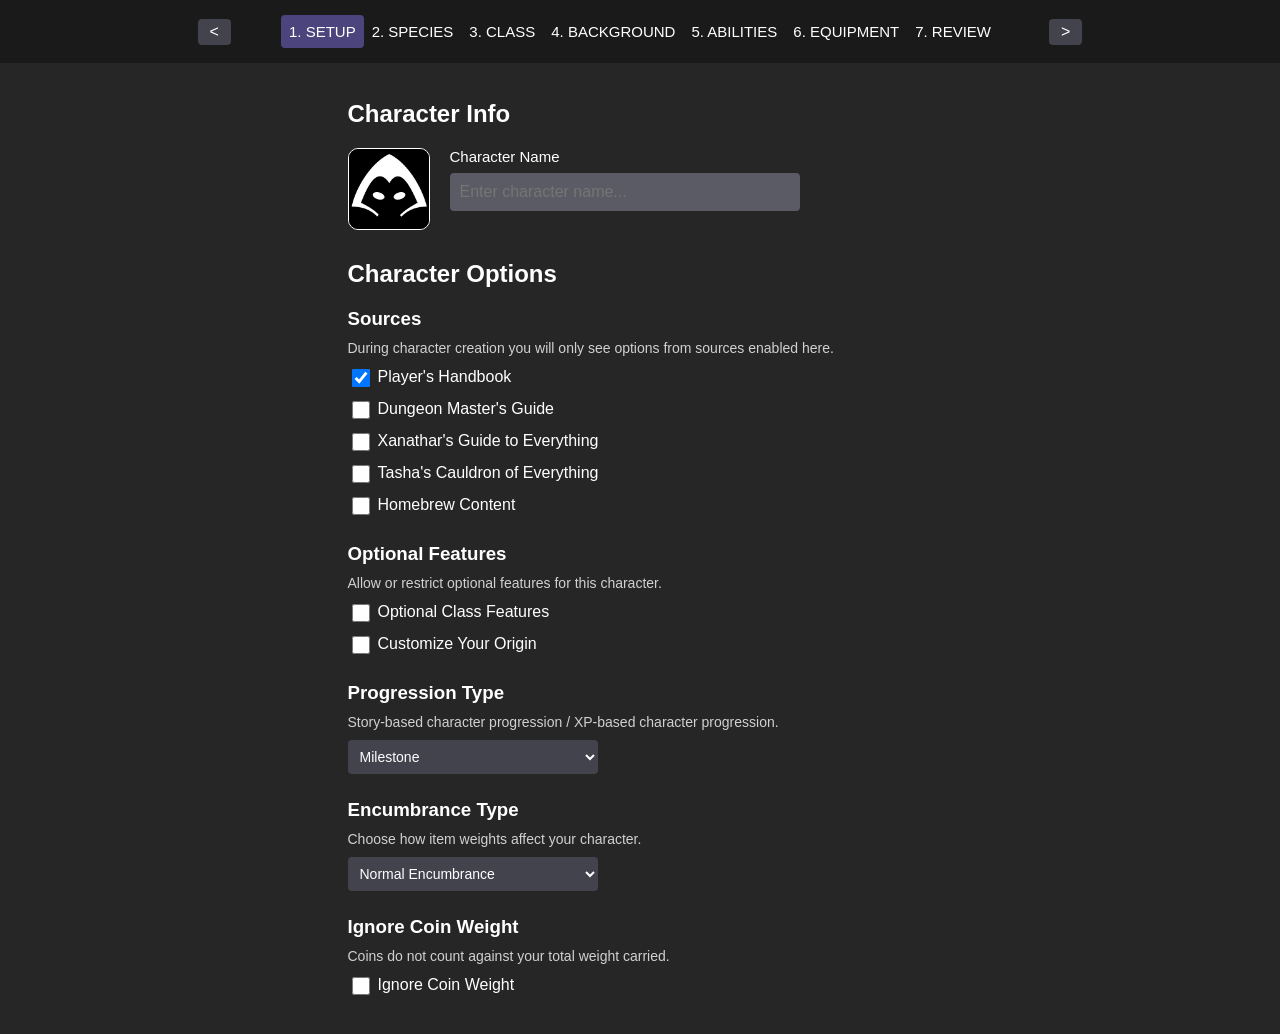
<file: index.html>
<html>

<head>

    <meta charset="UTF-8">
    <meta name="viewport" content="width=device-width, initial-scale=1.0">
    <title>D&D 5E Character Creator</title>
    <link rel="stylesheet" href="style.css">
    <script src="data/species.js" defer></script>
    <script src="main.js" defer></script>

</head>

<body>

    <nav class="stepper-nav">

        <button class="stepper-btn" id="prevBtn">&lt;</button>

        <div class="step-indicators">
            <button class="step active">1. SETUP</button>
            <button class="step">2. SPECIES</button>
            <button class="step">3. CLASS</button>
            <button class="step">4. BACKGROUND</button>
            <button class="step">5. ABILITIES</button>
            <button class="step">6. EQUIPMENT</button>
            <button class="step">7. REVIEW</button>
        </div>

        <button class="stepper-btn" id="nextBtn">&gt;</button>

    </nav>

    <main class="stepper-content">

        <section class="step-content active" id="step1">

            <h2>Character Info</h2>

                <div class="character-header">
                    <div class="portrait-container">
                        <button class="portrait-btn" id="changePortrait">
                            <img src="images/default-portrait.png" alt="Character Portrait" id="characterPortrait">
                        </button>
                        <input type="file" id="portraitUpload" accept="image/*" hidden>
                    </div>

                    <div class="name-container">
                        <label for="characterName">Character Name</label>
                        <input type="text" id="characterName" placeholder="Enter character name...">
                    </div>
                </div>

            <div class="character-options">

                <h2>Character Options</h2>

                    <h3>Sources</h3>
                        <p>During character creation you will only see options from sources enabled here.</p>

                    <div class="option-row">
                        <input type="checkbox" id="sourcePHB" checked>
                        <label for="sourcePHB">Player's Handbook</label>
                    </div>
                    <div class="option-row">
                        <input type="checkbox" id="sourceDMG">
                        <label for="sourceDMG">Dungeon Master's Guide</label>
                    </div>
                    <div class="option-row">
                        <input type="checkbox" id="sourceXGE">
                        <label for="sourceXGE">Xanathar's Guide to Everything</label>
                    </div>
                    <div class="option-row">
                        <input type="checkbox" id="sourceTCE">
                        <label for="sourceTCE">Tasha's Cauldron of Everything</label>
                    </div>

                    <div class="option-row">
                        <input type="checkbox" id="homebrewToggle">
                        <label for="homebrewToggle">Homebrew Content</label>
                    </div>
                    
                    <h3>Optional Features</h3>
                        <p>Allow or restrict optional features for this character.</p>
                            <div class="option-row">
                                <input type="checkbox" id="optionalClassFeatures">
                                <label for="optionalClassFeatures">Optional Class Features</label>
                            </div>
                            <div class="option-row">
                                <input type="checkbox" id="customizeYourOrigin">
                                <label for="customizeYourOrigin">Customize Your Origin</label>
                            </div>

                    <h3>Progression Type</h3>
                        <p>Story-based character progression / XP-based character progression.</p>
                        <div class="option-row option-row-vertical">
                            <select id="progressionType">
                                <option value="milestone">Milestone</option>
                                <option value="xp">Experience Points (XP)</option>
                            </select>
                        </div>

                    <h3>Encumbrance Type</h3>
                        <p>Choose how item weights affect your character.</p>
                        <div class="option-row option-row-vertical">
                            <select id="encumbranceType">
                                <option value="normalEncumbrance">Normal Encumbrance</option>
                                <option value="variantEncumbrance">Variant Encumbrance</option>
                                <option value="noEncumbrance">No Encumbrance</option>
                            </select>
                        </div>

                    <h3>Ignore Coin Weight</h3>
                        <p>Coins do not count against your total weight carried.</p>
                        <div class="option-row">
                            <input type="checkbox" id="ignoreCoinWeight">
                            <label for="ignoreCoinWeight">Ignore Coin Weight</label>
                        </div>

            </div>

        </section>

        <section class="step-content" id="step2">
            <h2>Species</h2>
                <p>Choose your character's species.</p>
                <div class="species-list">
                </div>
        </section>

        <section class="step-content" id="step3">

            <h2>Class</h2>
            <p>Placeholder content</p>

        </section>

        <section class="step-content" id="step4">

            <h2>Background</h2>
            <p>Placeholder content</p>

        </section>

        <section class="step-content" id="step5">

            <h2>Ability Scores</h2>
            <p>Placeholder content</p>

        </section>

        <section class="step-content" id="step6">

            <h2>Equipment</h2>
            <p>Placeholder content</p>

        </section>

        <section class="step-content" id="step7">

            <h2>Finalize Your Character</h2>
            <p>Placeholder content</p>

        </section>

    </main>

</body>

</html>
</file>
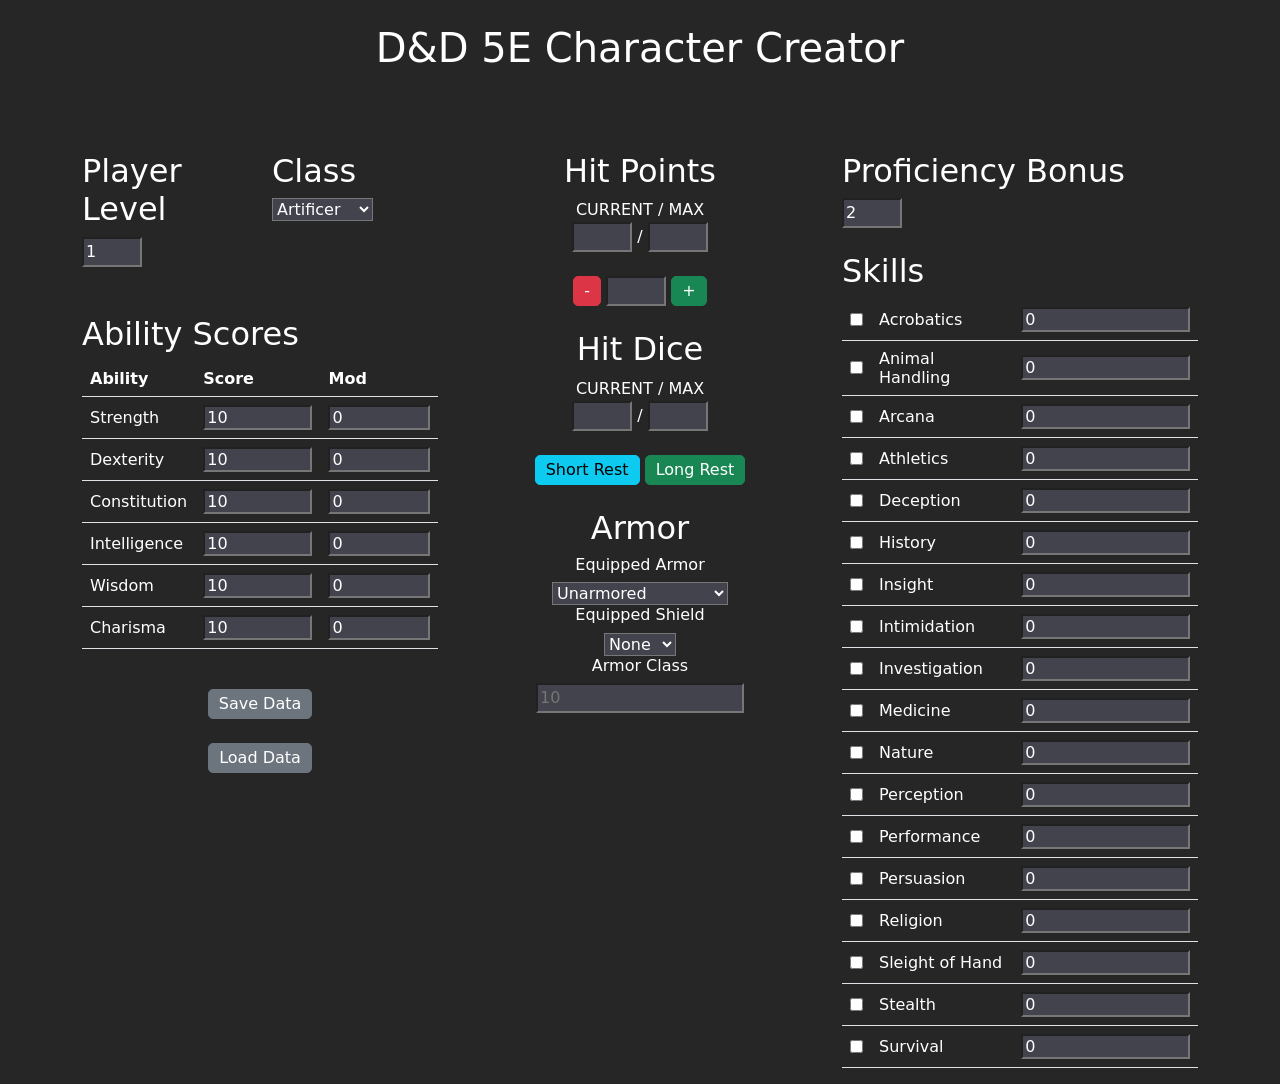
<file: backup/index.html>
<html>

    <head>

        <meta charset="UTF-8">
        <meta name="viewport" content="width=device-width, initial-scale=1.0">
        <title>D&D 5E Character Creator</title>
        <link href="https://cdn.jsdelivr.net/npm/bootstrap@5.3.8/dist/css/bootstrap.min.css" rel="stylesheet">
        <link rel="stylesheet" href="style.css">
        <script src="main.js" defer></script>

    </head>

    <body>
        
        <br>

        <h1>D&D 5E Character Creator</h1>

        <br><br><br>

<div class="container">

    <div class="row">

        <div class="col-4">

            <div class="row">

                <div class="col-6">

                    <h2>Player Level</h2>
                    <input type="number" id="playerLevel" min="1" max="20" value="1" onchange="playerLevelChange();">

                </div>

                <div class="col-6">

                    <h2>Class</h2>

                    <select id="selectedClass">
                        <option>Artificer</option>
                        <option>Barbarian</option>
                        <option>Bard</option>
                        <option>Cleric</option>
                        <option>Druid</option>
                        <option>Fighter</option>
                        <option>Monk</option>
                        <option>Paladin</option>
                        <option>Ranger</option>
                        <option>Rogue</option>
                        <option>Sorcerer</option>
                        <option>Warlock</option>
                        <option>Wizard</option>
                    </select>

                </div>

            </div>

                <br><br>

            <h2> Ability Scores</h2>

            <table class="table">
                <tr>
                    <th>Ability</th>
                    <th>Score</th>
                    <th>Mod</th>
                </tr>
                <tr>
                    <td>Strength</td>
                    <td><input type="number" value="10" id="strScore" onchange="updateModifiers()"></td>
                    <td><input type="number" value="0" id="strMod"></td>
                </tr>
                <tr>
                    <td>Dexterity</td>
                    <td><input type="number" value="10" id="dexScore" onchange="updateModifiers()"></td>
                    <td><input type="number" value="0" id="dexMod"></td>
                </tr>
                <tr>
                    <td>Constitution</td>
                    <td><input type="number" value="10" id="conScore" onchange="updateModifiers()"></td>
                    <td><input type="number" value="0" id="conMod"></td>
                </tr>
                <tr>
                    <td>Intelligence</td>
                    <td><input type="number" value="10" id="intScore" onchange="updateModifiers()"></td>
                    <td><input type="number" value="0" id="intMod"></td>
                </tr>
                <tr>
                    <td>Wisdom</td>
                    <td><input type="number" value="10" id="wisScore" onchange="updateModifiers()"></td>
                    <td><input type="number" value="0" id="wisMod"></td>
                </tr>
                <tr>
                    <td>Charisma</td>
                    <td><input type="number" value="10" id="chaScore" onchange="updateModifiers()"></td>
                    <td><input type="number" value="0" id="chaMod"></td>
                </tr>
            </table>

            <br>

            <div class="text-center">
                <button class="btn btn-secondary" onclick="saveData();">Save Data</btn>
            </div>

            <br>
            
            <div class="text-center">
                <button class="btn btn-secondary" onclick="loadData();">Load Data</btn>
            </div>

        </div>

        <div class="col-4" id="mid">

            <h2>Hit Points</h2>
            
                <span>CURRENT</span><span> / MAX</span>
                <br>
                <input class="stat" type="number" id="currentHP"> /
                <input class="stat" type="number" id="maxHP">

                <br><br>

                <button class="btn btn-danger" onclick="changeHP('damage')">-</button>
                <input class="stat" type="number" id="modHP">
                <button class="btn btn-success" onclick="changeHP('heal')">+</button>

                <br><br>

            <h2>Hit Dice</h2>

                <span>CURRENT</span><span> / MAX</span>
                <br>
                <input class="stat" type="number" id="currentHD"> /
                <input class="stat" type="number" id="maxHD">

                <br><br>

                <button class="btn btn-info" onclick="rest('shortRest')">Short Rest</span></button>
                <button class="btn btn-success" onclick="rest('longRest')">Long Rest</span></button>
                
                <br><br>

            <h2>Armor</h2>

            <h6>Equipped Armor</h6>
                <select id="equippedArmor">
                    <option value="unarmored">Unarmored</option>
                    <optgroup id="lightArmor" value="Light Armor" label="Light Armor">
                        <option value="padded">Padded</option>
                        <option value="leather">Leather</option>
                        <option value="studded">Studded Leather</option>
                    </optgroup>
                    <optgroup id="mediumArmor" value="Medium Armor" label="Medium Armor">
                        <option value="hide">Hide</option>
                        <option value="chain">Chain Shirt</option>
                        <option value="scale">Scale Mail</option>
                        <option value="breastPlate">Breastplate</option>
                        <option value="halfPlate">Half Plate</option>
                    </optgroup>
                    <optgroup id="heavyArmor" value="Heavy Armor" label="Heavy Armor">
                        <option value="ringMail">Ring Mail      </option>
                        <option value="chainMail">Chain Mail</option>
                        <option value="splint">Splint</option>
                        <option value="plate">Plate</option>
                    </optgroup>
                </select>

            <br>

            <h6>Equipped Shield</h6>
                <select id="equippedShield">
                    <option value="none">None</option>
                    <option value="shield">Shield</option>
                </select>

            <h6>Armor Class</h6>
                <input type="number" id="armorClass" placeholder="10">

                <br><br>
        </div>

        <div class="col-4">

            <h2>Proficiency Bonus</h2>
                <input type="number" id="profBonus" value="2">

            <br><br>

            <h2>Skills</h2>
            <table class="table">
                    <tr>
                        <td><input type="checkbox" id="acroProf"></td>
                        <td>Acrobatics</td>
                        <td><input type="number" id="acroScore" value="0"></td>
                    </tr>
                    <tr>
                        <td><input type="checkbox" id="animProf"></td>
                        <td>Animal Handling</td>
                        <td><input type="number" id="animScore" value="0"></td>
                    </tr>
                    <tr>
                        <td><input type="checkbox" id="arcaProf"></td>
                        <td>Arcana</td>
                        <td><input type="number" id="arcaScore" value="0"></td>
                    </tr>
                    <tr>
                        <td><input type="checkbox" id="athlProf"></td>
                        <td>Athletics</td>
                        <td><input type="number" id="athlScore" value="0"></td>
                    </tr>
                    <tr>
                        <td><input type="checkbox" id="deceProf"></td>
                        <td>Deception</td>
                        <td><input type="number" id="deceScore" value="0"></td>
                    </tr>
                    <tr>
                        <td><input type="checkbox" id="histProf"></td>
                        <td>History</td>
                        <td><input type="number" id="histScore" value="0"></td>
                    </tr>
                    <tr>
                        <td><input type="checkbox" id="insiProf"></td>
                        <td>Insight</td>
                        <td><input type="number" id="insiScore" value="0"></td>
                    </tr>
                    <tr>
                        <td><input type="checkbox" id="intiProf"></td>
                        <td>Intimidation</td>
                        <td><input type="number" id="intiScore" value="0"></td>
                    </tr>
                    <tr>
                        <td><input type="checkbox" id="inveProf"></td>
                        <td>Investigation</td>
                        <td><input type="number" id="inveScore" value="0"></td>
                    </tr>
                    <tr>
                        <td><input type="checkbox" id="mediProf"></td>
                        <td>Medicine</td>
                        <td><input type="number" id="mediScore" value="0"></td>
                    </tr>
                    <tr>
                        <td><input type="checkbox" id="natuProf"></td>
                        <td>Nature</td>
                        <td><input type="number" id="natuScore" value="0"></td>
                    </tr>
                    <tr>
                        <td><input type="checkbox" id="percProf"></td>
                        <td>Perception</td>
                        <td><input type="number" id="percScore" value="0"></td>
                    </tr>
                    <tr>
                        <td><input type="checkbox" id="perfProf"></td>
                        <td>Performance</td>
                        <td><input type="number" id="perfScore" value="0"></td>
                    </tr>
                                        <tr>
                        <td><input type="checkbox" id="persProf"></td>
                        <td>Persuasion</td>
                        <td><input type="number" id="persScore" value="0"></td>
                    </tr>
                    <tr>
                        <td><input type="checkbox" id="reliProf"></td>
                        <td>Religion</td>
                        <td><input type="number" id="reliScore" value="0"></td>
                    </tr>
                    <tr>
                        <td><input type="checkbox" id="sleiProf"></td>
                        <td>Sleight of Hand</td>
                        <td><input type="number" id="sleiScore" value="0"></td>
                    </tr>
                    <tr>
                        <td><input type="checkbox" id="steaProf"></td>
                        <td>Stealth</td>
                        <td><input type="number" id="steaScore" value="0"></td>
                    </tr>
                    <tr>
                        <td><input type="checkbox" id="survProf"></td>
                        <td>Survival</td>
                        <td><input type="number" id="survScore" value="0"></td>
                    </tr>
            </table>
            
        </div>

    </div>

</div>

    </body>

    </html>
</file>
<file: style.css>
body {
    background-color: #262626;
    color: #ffffff;
    font-family: -apple-system, BlinkMacSystemFont, "Segoe UI", Roboto, "Helvetica Neue", Arial, sans-serif;
    overflow-y: scroll;
}

button {
    font-family: inherit;
}

.stepper-nav {
    position: fixed;
    top: 0;
    left: 0;
    width: 100%;
    background-color: #1a1a1a;
    display: flex;
    justify-content: center;
    align-items: center;
    padding: 15px 20px;
    box-sizing: border-box;
    gap: 50px;
}

.stepper-btn {
    background-color: #42434d;
    color: #ffffff;
    border: none;
    padding: 4px 12px;
    border-radius: 4px;
    cursor: pointer;
    font-size: 16px;
}

.stepper-btn:hover {
    background-color: #5a5b66;
}

.stepper-content {
    margin-top: 60px;
    max-width: 585px;
    margin-left: auto;
    margin-right: auto;
    padding: 20px;
}

.stepper-btn:disabled {
    opacity: 0.4;
    cursor: not-allowed;
}

.step {
    background-color: #1a1a1a;
    color: #ffffff;
    border: none;
    padding: 8px 8px;
    cursor: pointer;
    border-radius: 4px;
    font-size: 15px;
}

.step-indicators {
    display: flex;
    gap: 0px;
}

.step:hover {
    background-color: #5a5b66;
}

.step-content {
    display: none;
}

.step-content.active {
    display: block;
}

.step.active {
    background-color: #4c447d;
}

/* Character portrait and name */
.character-header {
    display: flex;
    gap: 20px;
    align-items: flex-start;
}

.portrait-container {
    display: flex;
    flex-direction: column;
    align-items: center;
    gap: 10px;
}

.portrait-btn {
    background: none;
    border: 1.5px solid white;
    padding: 0;
    cursor: pointer;
    border-radius: 10px;
    overflow: hidden;
}

.portrait-btn:hover {
    border: 1.5px solid #9494ff;
}

#characterPortrait {
    width: 80px;
    height: 80px;
    display: block;
    object-fit: cover;
}

.name-container {
    display: flex;
    flex-direction: column;
    gap: 8px;
}

.name-container label {
    font-size: 15px;
}

.name-container input {
    background-color: #5a5b64;
    border: none;
    border-radius: 4px;
    padding: 10px;
    color: #ffffff;
    font-size: 16px;
    width: 350px;
}

.name-container input:focus {
    outline: 2px solid #6a6bff;
}

/* Character options */
.character-options {
    margin-top: 30px;
}

.character-options h3:first-of-type {
    margin-top: 0;
}

.character-options h3 {
    margin-top: 25px;
    margin-bottom: 0;
}

.character-options p {
    margin-top: 10px;
    margin-bottom: 10px;
    color: #d1d1d1;
    font-size: 14px;
}

.character-options input[type="checkbox"] {
    width: 18px;
    height: 18px;
    cursor: pointer;
}

.character-options select {
    background-color: #42434d;
    color: #ffffff;
    border :none;
    border-radius: 4px;
    padding: 8px;
    font-size: 14px;
    width: 250px;
}

.character-options select:focus {
    outline: none;
}

.character-options select:hover,
.character-options select:focus {
    background-color: #5a5b66;
}

.option-row {
    display: flex;
    align-items: center;
    gap: 5px;
    margin-bottom: 8px;
}

.option-row label {
    margin-top: -1px;
}

.option-row-vertical {
    display: flex;
    flex-direction: column;
    align-items: flex-start;
    gap: 5px;
}

/*Species options*/
.species-card {
    display: flex;
    flex-direction: column;
    background-color: #42434d;
    padding: 15px;
    border-radius: 8px;
    cursor: pointer;
    margin-bottom: 10px;
    user-select: none;
    scroll-margin-top: 75px;
}

.species-card:hover {
    background-color: #5a5b66;
}

.species-card-header {
    display: flex;
    align-items: flex-start;
    gap: 15px;
    width: 100%;
}

.species-card img {
    width: 75px;
    height: 75px;
    border-radius: 8px;
    object-fit: cover;
}

.species-card-text {
    display: flex;
    flex-direction: column;
    justify-content: center;
}

.species-card-text h3 {
    margin: 0 0 5px 0;
}

.species-card-text p {
    margin: 0;
    font-size: 15px;
}

.species-card-arrow {
    margin-left: auto;
    font-size: 22px;
    color: #98b7e9;
}

.species-card.selected {
    outline: 2px solid #6a6bff;
}

.species-card-details {
    display: none;
    width: 100%;
    margin-top: 15px;
}

.species-card.expanded .species-card-details {
    display: block;
}

.detail-item {
    display: flex;
    flex-direction: column;
    margin-bottom: 10px;
}

.detail-label {
    background-color: #363740;
    border: 1px solid #555;
    border-radius: 4px;
    padding: 5px 10px;
    font-weight: bold;
    margin-bottom: 5px;
}

.detail-value {
    padding: 5px 10px 20px 10px;
}

.ancestry-table {
    width: calc(100% - 10px);
    margin-bottom: 20px;
    margin-left: 5px;
}

.ancestry-table th,
.ancestry-table td {
    text-align: left;
    padding: 0px 5px;
}

.ancestry-table tr:nth-child(odd) {
    background-color: #363740;
}

.ancestry-table tr:nth-child(even) {
    background-color: #42434d;
}
</file>
<file: backup/style.css>
.table input[type=number] {
    width: 100%;
}

tr {
    vertical-align: middle;
}

.stat {
    width: 60px;
    vertical-align: middle;
}

.btn {
    padding: 2px 10px 2px 10px;
    border-radius: 5px;
}

#playerLevel, #profBonus {
    width: 60px;
}

body {
    background-color: #262626;
    color: #ffffff;
}

input, select{
    background-color: #42434d;
    color: #ffffff;
}

.table td, .table th {
    background-color: #262626;
    color: #ffffff;
}

#mid {
    text-align: center;
}

h1 {
    text-align: center;
}
</file>
